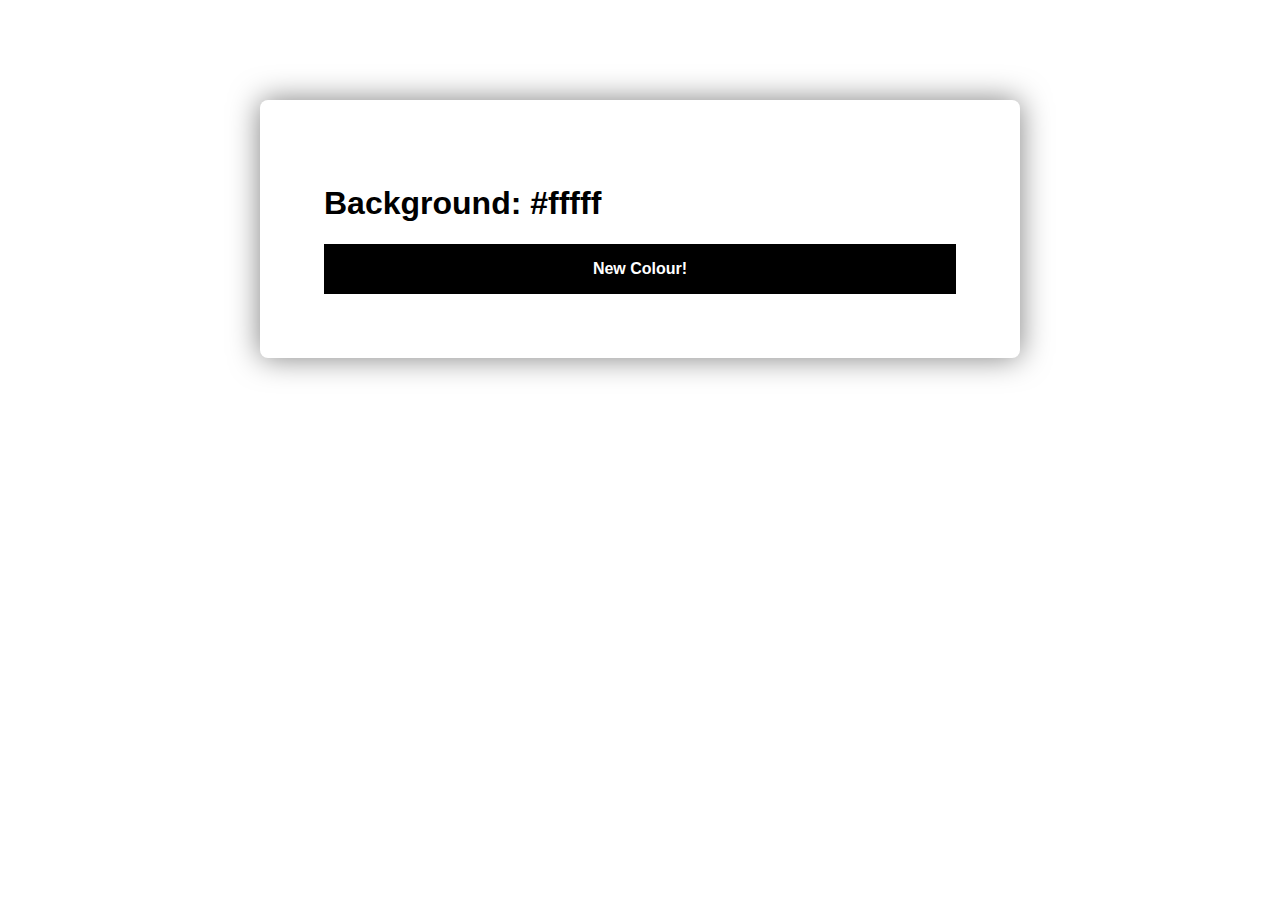
<file: color-flipper/index.html>
<!DOCTYPE html>
<html lang="en">
  <head>
    <meta charset="UTF-8" />
    <meta name="viewport" content="width=device-width, initial-scale=1.0" />
    <title>Colour Flipper</title>
    <link rel="stylesheet" href="style.css" />
    <script src="script.js" defer></script>
  </head>
  <body>
    <section id="colour-display">
      <h1>Background: <span id="current-colour">#fffff</span></h1>
      <button id="new-colour-button">New Colour!</button>
    </section>
  </body>
</html>
</file>
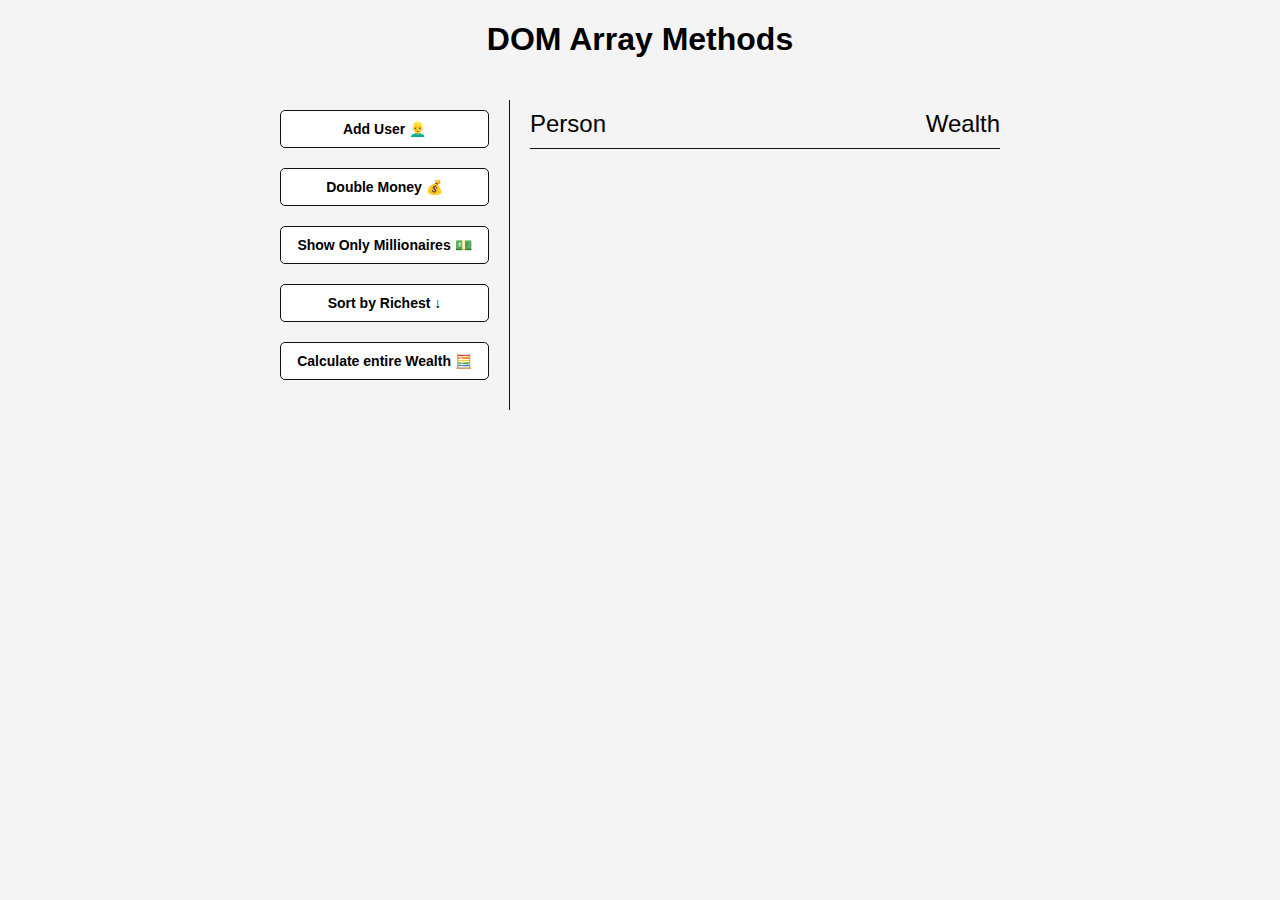
<file: dom-array-method/index.html>
<!DOCTYPE html>
<html lang="en">
  <head>
    <meta charset="UTF-8" />
    <meta name="viewport" content="width=device-width, initial-scale=1.0" />
    <meta http-equiv="X-UA-Compatible" content="ie=edge" />
    <link rel="stylesheet" href="style.css" />
    <title>DOM Array Methods</title>
  </head>
  <body>
    <h1>DOM Array Methods</h1>

    <div class="container">
      <aside>
        <button id="add-user">Add User 👱‍♂️</button>
        <button id="double">Double Money 💰</button>
        <button id="show-millionaires">Show Only Millionaires 💵</button>
        <button id="sort">Sort by Richest ↓</button>
        <button id="calculate-wealth">Calculate entire Wealth 🧮</button>
      </aside>

      <main id="main">
        <h2><strong>Person</strong> Wealth</h2>
      </main>
    </div>

    <script src="script.js"></script>
  </body>
</html>
</file>
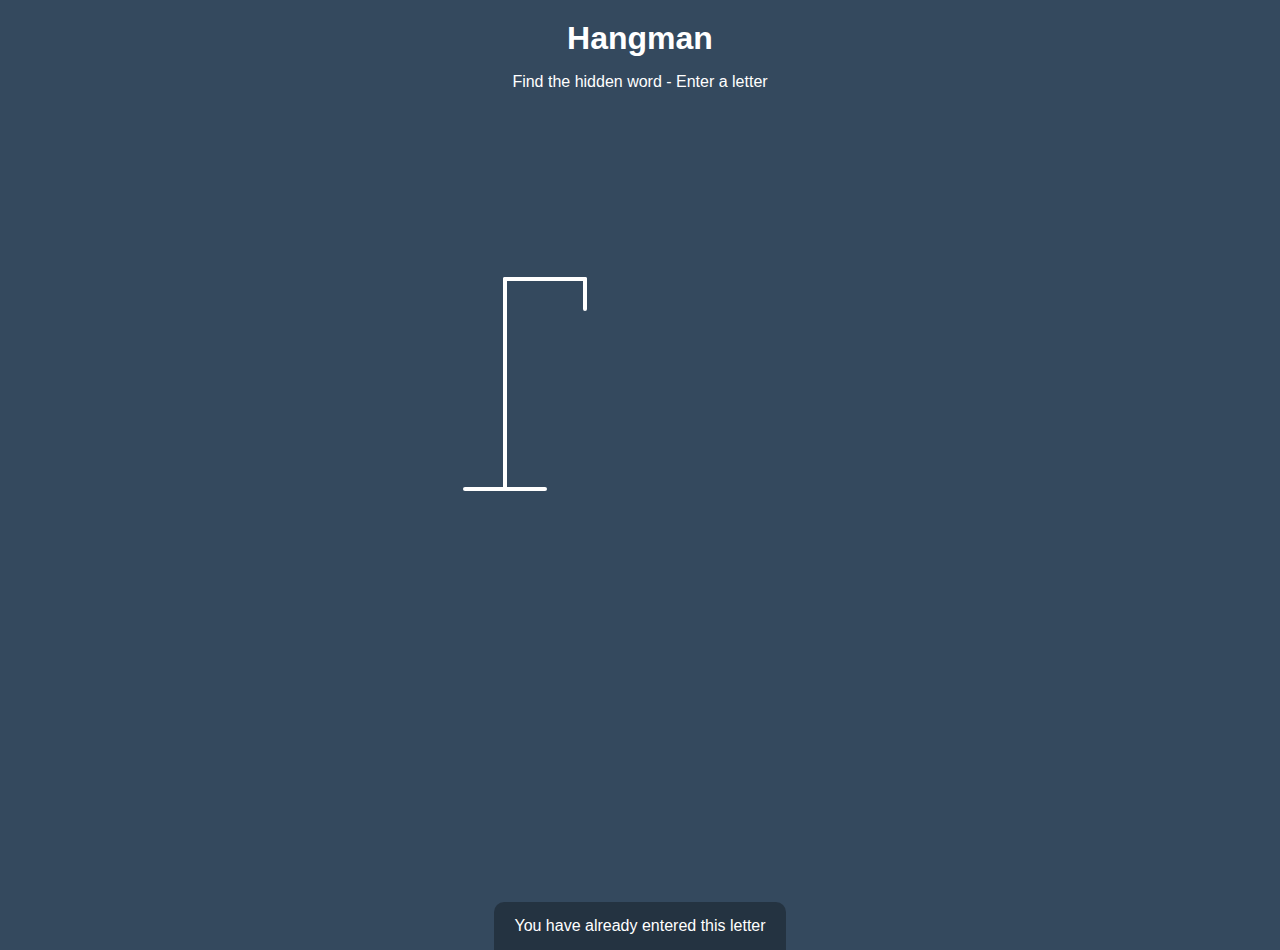
<file: hangman-game/index.html>
<!DOCTYPE html>
<html lang="en">
  <head>
    <meta charset="UTF-8" />
    <meta name="viewport" content="width=device-width, initial-scale=1.0" />
    <meta http-equiv="X-UA-Compatible" content="ie=edge" />
    <link rel="stylesheet" href="style.css" />
    <title>Hangman</title>
  </head>
  <body>
    <h1>Hangman</h1>
    <p>Find the hidden word - Enter a letter</p>
    <div class="game-container">
      <svg height="250" width="200" class="figure-container">
        <!-- Rod -->
        <line x1="60" y1="20" x2="140" y2="20" />
        <line x1="140" y1="20" x2="140" y2="50" />
        <line x1="60" y1="20" x2="60" y2="230" />
        <line x1="20" y1="230" x2="100" y2="230" />

        <!-- Head -->
        <circle cx="140" cy="70" r="20" class="figure-part" />
        <!-- Body -->
        <line x1="140" y1="90" x2="140" y2="150" class="figure-part" />
        <!-- Arms -->
        <line x1="140" y1="120" x2="120" y2="100" class="figure-part" />
        <line x1="140" y1="120" x2="160" y2="100" class="figure-part" />
        <!-- Legs -->
        <line x1="140" y1="150" x2="120" y2="180" class="figure-part" />
        <line x1="140" y1="150" x2="160" y2="180" class="figure-part" />
      </svg>

      <div class="wrong-letters-container">
        <div id="wrong-letters"></div>
      </div>

      <div class="word" id="word"></div>
    </div>

    <!-- Container for final message -->
    <div class="popup-container" id="popup-container">
      <div class="popup">
        <h2 id="final-message"></h2>
        <button id="play-button">Play Again</button>
      </div>
    </div>

    <!-- Notification -->
    <div class="notification-container" id="notification-container">
      <p>You have already entered this letter</p>
    </div>

    <script src="script.js"></script>
  </body>
</html>
</file>
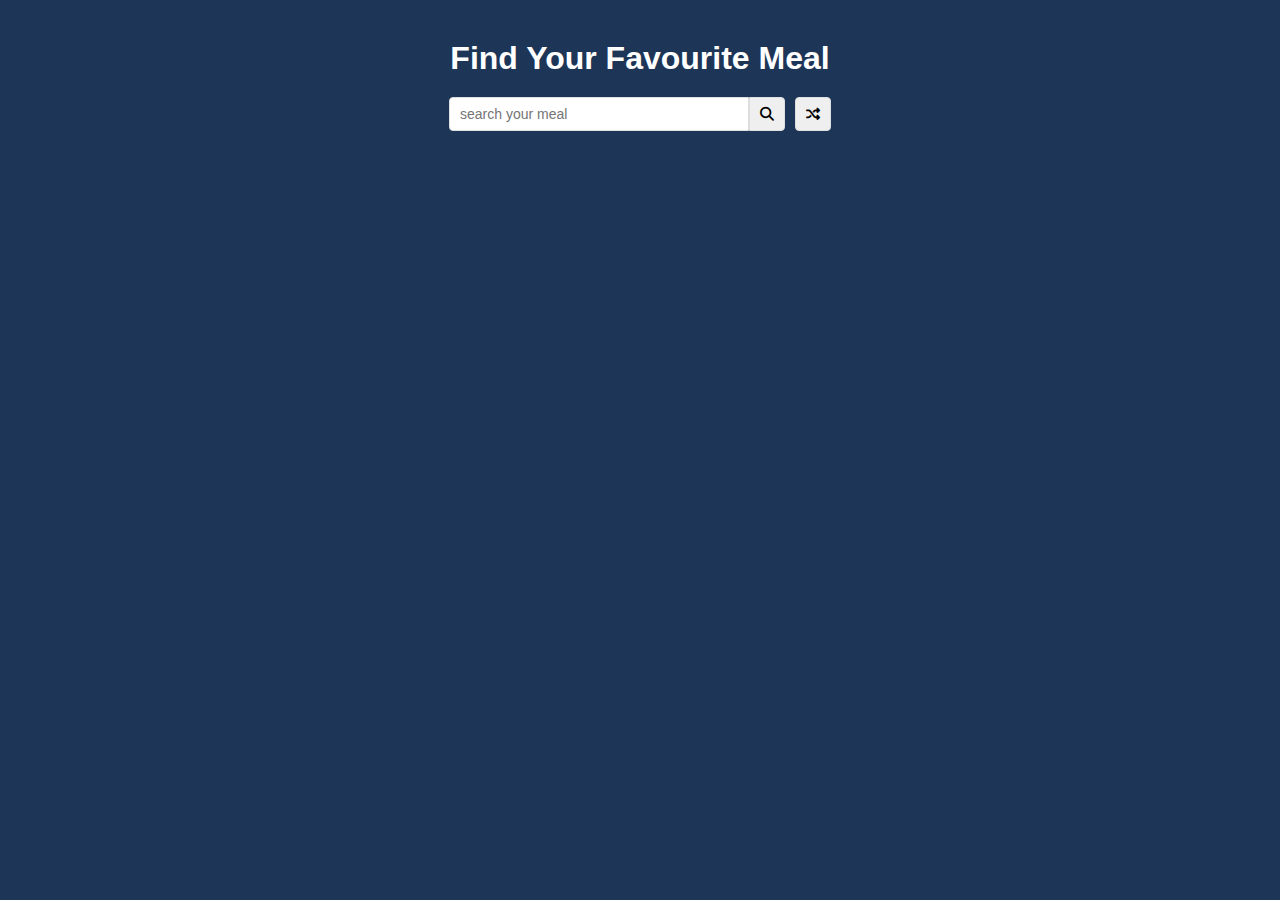
<file: meal-finder/index.html>
<!DOCTYPE html>
<html lang="en">
<head>
    <meta charset="UTF-8">
    <meta name="viewport" content="width=device-width, initial-scale=1.0">
    <link rel="stylesheet" href="https://cdnjs.cloudflare.com/ajax/libs/font-awesome/6.7.2/css/all.min.css"/>
    <link rel="stylesheet" href="style.css">
    <title>Meal Finder</title>
</head>
<body>
    <div class="container">
        <h1 class="heading">Find Your Favourite Meal</h1>
        <div class="flex">
            <form class="flex" id="submit">
                <input type="text" id="search" placeholder="search your meal">
                <button class="search-btn" type="submit">
                    <i class="fas fa-search"></i>
                </button>
            </form>
            <button class="random-btn" id="random">
                <i class="fas fa-random"></i>
            </button>
        </div>
        <div class="result-heading" id="result-heading"></div>
        <div class="meals" id="meals"></div>
        <div class="singleMeal" id="singleMeal"></div>
    </div>


    <script type="module" src="script.js"></script>
</body>
</html>
</file>
<file: color-flipper/style.css>
body {
    transition: background-color 0.5s;
}

section#colour-display {
    font-family: 'Trebuchet MS', 'Lucida Sans Unicode', 'Lucida Grande', 'Lucida Sans', Arial, sans-serif;
    margin: 100px auto;
    width: 50%;
    background-color: white;
    box-shadow: 0 0 30px rgba(0,0,0, 0.5);
    padding: 4rem;
    border-radius: .5rem;
}

section#colour-display h1 {
    font-weight: 900;
}

section#colour-display #new-colour-button {
    width: 100%;
    background-color: black;
    color: white;
    font-weight: 900;
    padding: 1rem;
    border: none;
    font-size: 1rem;
    cursor: pointer;
}

section#colour-display #new-colour-button:hover {
    background-color: darkgray;
}
</file>
<file: dom-array-method/style.css>
* {
  box-sizing: border-box;
}

body {
  background: #f4f4f4;
  font-family: Arial, Helvetica, sans-serif;
  display: flex;
  flex-direction: column;
  align-items: center;
  min-height: 100vh;
  margin: 0;
}

.container {
  display: flex;
  padding: 20px;
  margin: 0 auto;
  max-width: 100%;
  width: 800px;
}

aside {
  padding: 10px 20px;
  width: 250px;
  border-right: 1px solid #111;
}

button {
  cursor: pointer;
  background-color: #fff;
  border: solid 1px #111;
  border-radius: 5px;
  display: block;
  width: 100%;
  padding: 10px;
  margin-bottom: 20px;
  font-weight: bold;
  font-size: 14px;
}

main {
  flex: 1;
  padding: 10px 20px;
}

h2 {
  border-bottom: 1px solid #111;
  padding-bottom: 10px;
  display: flex;
  justify-content: space-between;
  font-weight: 300;
  margin: 0 0 20px;
}

h3 {
  background-color: #fff;
  border-bottom: 1px solid #111;
  padding: 10px;
  display: flex;
  justify-content: space-between;
  font-weight: 300;
  margin: 20px 0 0;
}

.person {
  display: flex;
  justify-content: space-between;
  font-size: 20px;
  margin-bottom: 10px;
}
</file>
<file: hangman-game/style.css>
* {
  box-sizing: border-box;
}

body {
  background-color: #34495e;
  color: #fff;
  font-family: Arial, Helvetica, sans-serif;
  display: flex;
  flex-direction: column;
  align-items: center;
  height: 80vh;
  margin: 0;
  overflow: hidden;
}

h1 {
  margin: 20px 0 0;
}

.game-container {
  padding: 20px 30px;
  position: relative;
  margin: auto;
  height: 350px;
  width: 450px;
}

.figure-container {
  fill: transparent;
  stroke: #fff;
  stroke-width: 4px;
  stroke-linecap: round;
}

.figure-part {
  display: none;
}

.wrong-letters-container {
  position: absolute;
  top: 20px;
  right: 20px;
  display: flex;
  flex-direction: column;
  text-align: right;
}

.wrong-letters-container p {
  margin: 0 0 5px;
}

.wrong-letters-container span {
  font-size: 24px;
}

.word {
  display: flex;
  position: absolute;
  bottom: 10px;
  left: 50%;
  transform: translateX(-50%);
}

.letter {
  border-bottom: 3px solid #2980b9;
  display: inline-flex;
  font-size: 30px;
  align-items: center;
  justify-content: center;
  margin: 0 3px;
  height: 50px;
  width: 20px;
}

.popup-container {
  background-color: rgba(0, 0, 0, 0.3);
  position: fixed;
  top: 0;
  bottom: 0;
  left: 0;
  right: 0;
  /* display: flex; */
  display: none;
  align-items: center;
  justify-content: center;
}

.popup {
  background: #2980b9;
  border-radius: 5px;
  box-shadow: 0 15px 10px 3px rgba(0, 0, 0, 0.1);
  padding: 20px;
  text-align: center;
}

.popup button {
  cursor: pointer;
  background-color: #fff;
  color: #2980b9;
  border: 0;
  margin-top: 20px;
  padding: 12px 20px;
  font-size: 16px;
}

.popup button:active {
  transform: scale(0.98);
}

.popup button:focus {
  outline: 0;
}

.notification-container {
  background-color: rgba(0, 0, 0, 0.3);
  border-radius: 10px 10px 0 0;
  padding: 15px 20px;
  position: absolute;
  bottom: -50px;
  transition: transform 0.3s ease-in-out;
}

.notification-container p {
  margin: 0;
}

.notification-container.show {
  transform: translateY(-50px);
}
</file>
<file: meal-finder/style.css>
*{
    margin: 0;
    padding: 0;
    box-sizing: border-box;
}
body{
    background-color: #1d3557;
    color: #fff;
    font-family: Verdana, Geneva, Tahoma, sans-serif;

}
.container{
    display: flex;
    flex-direction: column;
    align-items: center;
    justify-content: center;
    max-width: 800px;
    text-align: center;
    margin: auto;
}
.heading{
    margin: 40px 0 20px;
}
.flex{
    display: flex;
}
input{
    border: 1px solid #dedede;
    border-top-left-radius: 4px;
    border-bottom-left-radius: 4px;
    padding: 8px 10px;
    width: 300px;
    font-size: 14px;
}
input:focus{
    outline: none;
}
.search-btn{
    border: 1px solid #dedede;
    border-top-right-radius: 4px;
    border-bottom-right-radius: 4px;
    padding: 8px 10px;
    font-size: 14px;
    margin-right: 10px;
    cursor: pointer;
}
.random-btn{
    border: 1px solid #dedede;
    border-radius: 4px;
    padding: 8px 10px;
    font-size: 14px;
    cursor: pointer;

}
.result-heading{
    margin: 20px;
}
.meals{
    display: grid;
    grid-template-columns: repeat(4, 1fr);
    gap: 20px;
    margin-top: 20px;
}
.meal{
    cursor: pointer;
    position: relative;
    height: 250px;
    width: 250px;
    text-align: center;
}
.meal img{
    width: 100%;
    height: 100%;
    border: 2px solid #fff;
    border-radius: 2px;
}
.meal-info{
    position: absolute;
    top: 0;
    left: 0;
    height: 100%;
    width: 100%;
    background: rgba(0, 0, 0, 0.6);
    display: flex;
    align-items: center;
    justify-content: center;
    transition: opacity 0.2s ease-in;
    opacity: 0;
}
.meal:hover .meal-info{
    opacity: 1;
}
</file>
